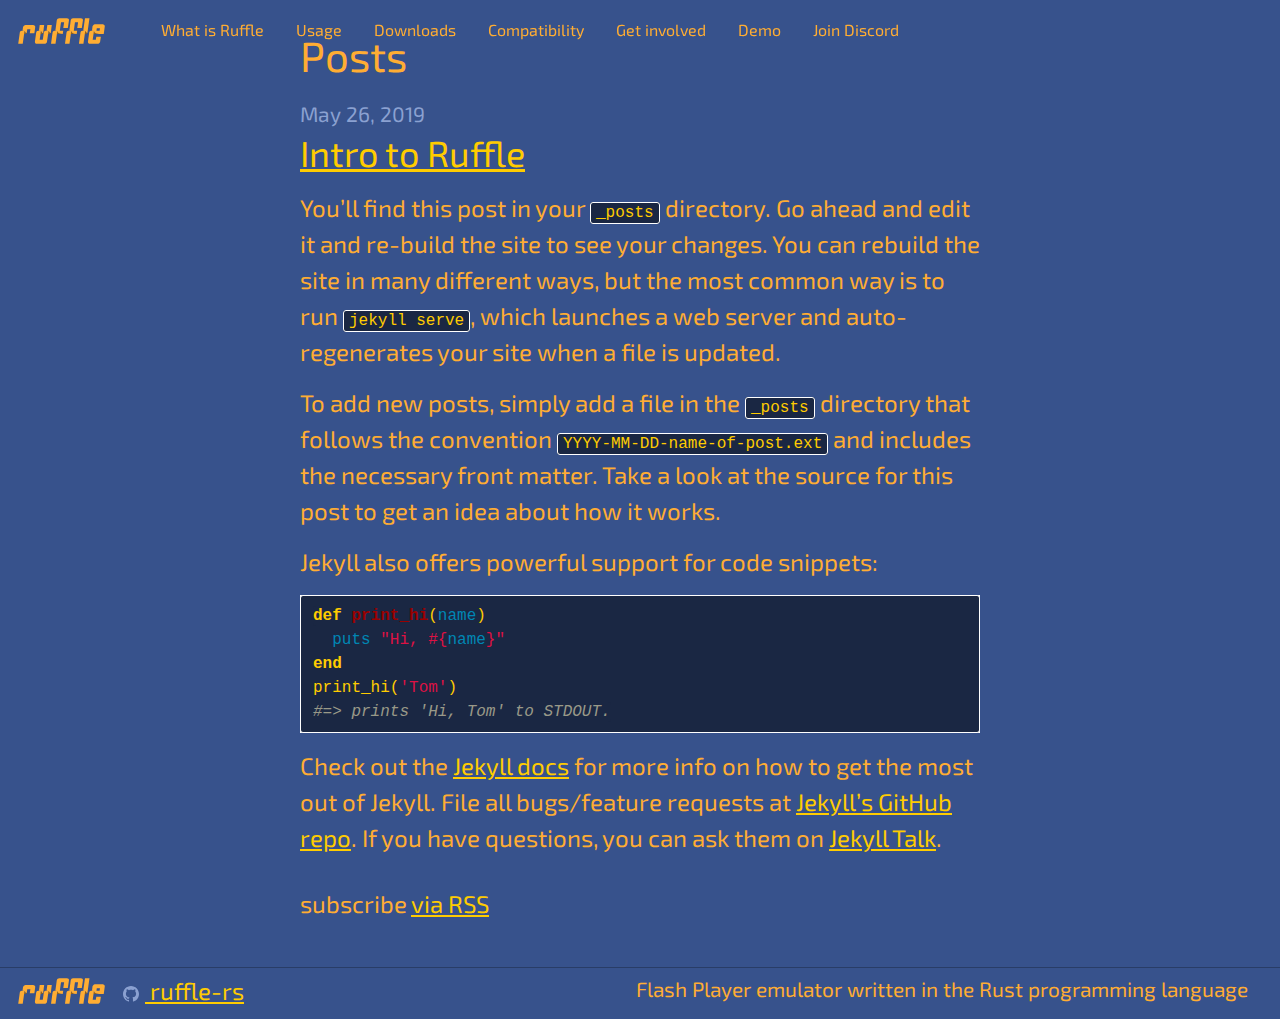
<file: blog/index.html>
<!DOCTYPE html>
<html lang="en"><head>
  <meta charset="utf-8">
  <meta http-equiv="X-UA-Compatible" content="IE=edge">
  <meta name="viewport" content="width=device-width, initial-scale=1"><!-- Begin Jekyll SEO tag v2.8.0 -->
<title>Ruffle | Flash Player emulator written in the Rust programming language</title>
<meta name="generator" content="Jekyll v3.9.2" />
<meta property="og:title" content="Ruffle" />
<meta property="og:locale" content="en_US" />
<meta name="description" content="Flash Player emulator written in the Rust programming language" />
<meta property="og:description" content="Flash Player emulator written in the Rust programming language" />
<link rel="canonical" href="https://github.com/blog/" />
<meta property="og:url" content="https://github.com/blog/" />
<meta property="og:site_name" content="Ruffle" />
<meta property="og:type" content="website" />
<meta name="twitter:card" content="summary" />
<meta property="twitter:title" content="Ruffle" />
<script type="application/ld+json">
{"@context":"https://schema.org","@type":"WebPage","description":"Flash Player emulator written in the Rust programming language","headline":"Ruffle","url":"https://github.com/blog/"}</script>
<!-- End Jekyll SEO tag -->
<link rel="stylesheet" href="/assets/bootstrap/css/bootstrap.min.css">
  <link rel="stylesheet" href="/assets/main.css">
  <link rel="stylesheet" href="/assets/title.css">
  <link href="https://fonts.googleapis.com/css?family=Exo+2&display=swap" rel="stylesheet">
  <link rel="icon" href="assets/favicon-32.png" sizes="32x32">
  <link rel="icon" href="assets/favicon-64.png" sizes="64x64">
  <link rel="icon" href="assets/favicon-180.png" sizes="180x180"><link type="application/atom+xml" rel="alternate" href="https://github.com/feed.xml" title="Ruffle" /></head><body><header>
  <nav class="navbar fixed-top navbar-expand-lg navbar-light">
    <a class="navbar-brand" href="/#">
      <img src="/assets/logo.svg" height="30" alt="Ruffle" loading="lazy">
    </a>
    <button class="navbar-toggler" type="button" data-toggle="collapse" data-target="#navbarNav"
      aria-controls="navbarNav" aria-expanded="false" aria-label="Toggle navigation">
      <span class="navbar-toggler-icon"></span>
    </button>
    <div class="collapse navbar-collapse" id="navbarNav">
      <ul class="navbar-nav">
        <li class="nav-item active">
          <a class="nav-link" href="/#what-is-ruffle">What is Ruffle</a>
        </li>
        <li class="nav-item">
          <a class="nav-link" href="/#usage">Usage</a>
        </li>
        <li class="nav-item">
          <a class="nav-link" href="/#downloads">Downloads</a>
        </li>
        <li class="nav-item">
          <a class="nav-link" href="/#compatibility">Compatibility</a>
        </li>
        <li class="nav-item">
          <a class="nav-link" href="/#get-involved">Get involved</a>
        </li>
        <li class="nav-item">
          <a class="nav-link" href="https://ruffle.rs/demo/">Demo</a>
        </li>
        <li class="nav-item">
          <a class="nav-link" href="https://discord.gg/ruffle" target="_blank">Join Discord</a>
        </li>
      </ul>
    </div>

  </nav>
</header>
<main class="page-content" aria-label="Content">
    <div class="wrapper">
      <div class="home"><h2 class="post-list-heading">Posts</h2>
    <ul class="post-list"><li><span class="post-meta">May 26, 2019</span>
        <h3>
          <a class="post-link" href="/blog/2019/05/26/intro-to-ruffle.html">
            Intro to Ruffle
          </a>
        </h3><p>You’ll find this post in your <code class="language-plaintext highlighter-rouge">_posts</code> directory. Go ahead and edit it and re-build the site to see your changes. You can rebuild the site in many different ways, but the most common way is to run <code class="language-plaintext highlighter-rouge">jekyll serve</code>, which launches a web server and auto-regenerates your site when a file is updated.</p>

<p>To add new posts, simply add a file in the <code class="language-plaintext highlighter-rouge">_posts</code> directory that follows the convention <code class="language-plaintext highlighter-rouge">YYYY-MM-DD-name-of-post.ext</code> and includes the necessary front matter. Take a look at the source for this post to get an idea about how it works.</p>

<p>Jekyll also offers powerful support for code snippets:</p>

<figure class="highlight"><pre><code class="language-ruby" data-lang="ruby"><span class="k">def</span> <span class="nf">print_hi</span><span class="p">(</span><span class="nb">name</span><span class="p">)</span>
  <span class="nb">puts</span> <span class="s2">"Hi, </span><span class="si">#{</span><span class="nb">name</span><span class="si">}</span><span class="s2">"</span>
<span class="k">end</span>
<span class="n">print_hi</span><span class="p">(</span><span class="s1">'Tom'</span><span class="p">)</span>
<span class="c1">#=&gt; prints 'Hi, Tom' to STDOUT.</span></code></pre></figure>

<p>Check out the <a href="https://jekyllrb.com/docs/home">Jekyll docs</a> for more info on how to get the most out of Jekyll. File all bugs/feature requests at <a href="https://github.com/jekyll/jekyll">Jekyll’s GitHub repo</a>. If you have questions, you can ask them on <a href="https://talk.jekyllrb.com/">Jekyll Talk</a>.</p>

</li></ul>

    <p class="rss-subscribe">subscribe <a href="/feed.xml">via RSS</a></p></div>

    </div>
  </main><footer class="site-footer h-card">
  <data class="u-url" href="/"></data>
  <ul>
    <li>
      <a class="navbar-brand" href="#">
        <img src="/assets/logo.svg" width="91" height="auto" alt="Ruffle" loading="lazy">
      </a>
    </li>
    <li class="social"><ul class="social-media-list"><li><a href="https://github.com/ruffle-rs"><svg class="svg-icon"><use xlink:href="/assets/minima-social-icons.svg#github"></use></svg> <span class="username">ruffle-rs</span></a></li></ul>
</li>
    <li class="description">
      <p>Flash Player emulator written in the Rust programming language</p>
    </li>
    </div>
  </ul>
</footer>
</body>

</html>
</file>
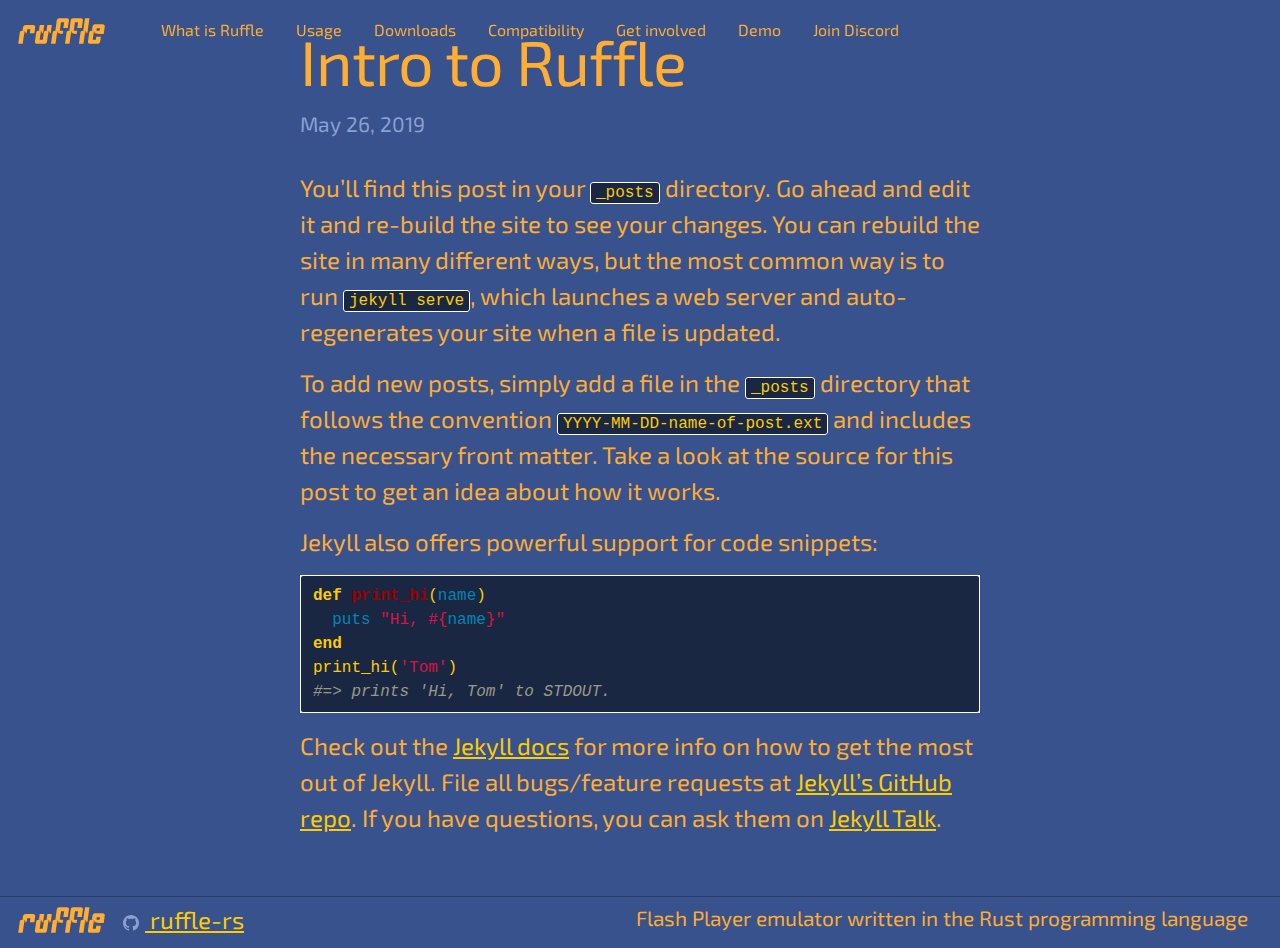
<file: blog/2019/05/26/intro-to-ruffle.html>
<!DOCTYPE html>
<html lang="en"><head>
  <meta charset="utf-8">
  <meta http-equiv="X-UA-Compatible" content="IE=edge">
  <meta name="viewport" content="width=device-width, initial-scale=1"><!-- Begin Jekyll SEO tag v2.8.0 -->
<title>Intro to Ruffle | Ruffle</title>
<meta name="generator" content="Jekyll v3.9.2" />
<meta property="og:title" content="Intro to Ruffle" />
<meta property="og:locale" content="en_US" />
<meta name="description" content="You’ll find this post in your _posts directory. Go ahead and edit it and re-build the site to see your changes. You can rebuild the site in many different ways, but the most common way is to run jekyll serve, which launches a web server and auto-regenerates your site when a file is updated. To add new posts, simply add a file in the _posts directory that follows the convention YYYY-MM-DD-name-of-post.ext and includes the necessary front matter. Take a look at the source for this post to get an idea about how it works. Jekyll also offers powerful support for code snippets: def print_hi(name) puts &quot;Hi, #{name}&quot; end print_hi(&#39;Tom&#39;) #=&gt; prints &#39;Hi, Tom&#39; to STDOUT. Check out the Jekyll docs for more info on how to get the most out of Jekyll. File all bugs/feature requests at Jekyll’s GitHub repo. If you have questions, you can ask them on Jekyll Talk." />
<meta property="og:description" content="You’ll find this post in your _posts directory. Go ahead and edit it and re-build the site to see your changes. You can rebuild the site in many different ways, but the most common way is to run jekyll serve, which launches a web server and auto-regenerates your site when a file is updated. To add new posts, simply add a file in the _posts directory that follows the convention YYYY-MM-DD-name-of-post.ext and includes the necessary front matter. Take a look at the source for this post to get an idea about how it works. Jekyll also offers powerful support for code snippets: def print_hi(name) puts &quot;Hi, #{name}&quot; end print_hi(&#39;Tom&#39;) #=&gt; prints &#39;Hi, Tom&#39; to STDOUT. Check out the Jekyll docs for more info on how to get the most out of Jekyll. File all bugs/feature requests at Jekyll’s GitHub repo. If you have questions, you can ask them on Jekyll Talk." />
<link rel="canonical" href="https://github.com/blog/2019/05/26/intro-to-ruffle.html" />
<meta property="og:url" content="https://github.com/blog/2019/05/26/intro-to-ruffle.html" />
<meta property="og:site_name" content="Ruffle" />
<meta property="og:type" content="article" />
<meta property="article:published_time" content="2019-05-26T04:36:10+00:00" />
<meta name="twitter:card" content="summary" />
<meta property="twitter:title" content="Intro to Ruffle" />
<script type="application/ld+json">
{"@context":"https://schema.org","@type":"BlogPosting","dateModified":"2019-05-26T04:36:10+00:00","datePublished":"2019-05-26T04:36:10+00:00","description":"You’ll find this post in your _posts directory. Go ahead and edit it and re-build the site to see your changes. You can rebuild the site in many different ways, but the most common way is to run jekyll serve, which launches a web server and auto-regenerates your site when a file is updated. To add new posts, simply add a file in the _posts directory that follows the convention YYYY-MM-DD-name-of-post.ext and includes the necessary front matter. Take a look at the source for this post to get an idea about how it works. Jekyll also offers powerful support for code snippets: def print_hi(name) puts &quot;Hi, #{name}&quot; end print_hi(&#39;Tom&#39;) #=&gt; prints &#39;Hi, Tom&#39; to STDOUT. Check out the Jekyll docs for more info on how to get the most out of Jekyll. File all bugs/feature requests at Jekyll’s GitHub repo. If you have questions, you can ask them on Jekyll Talk.","headline":"Intro to Ruffle","mainEntityOfPage":{"@type":"WebPage","@id":"https://github.com/blog/2019/05/26/intro-to-ruffle.html"},"url":"https://github.com/blog/2019/05/26/intro-to-ruffle.html"}</script>
<!-- End Jekyll SEO tag -->
<link rel="stylesheet" href="/assets/bootstrap/css/bootstrap.min.css">
  <link rel="stylesheet" href="/assets/main.css">
  <link rel="stylesheet" href="/assets/title.css">
  <link href="https://fonts.googleapis.com/css?family=Exo+2&display=swap" rel="stylesheet">
  <link rel="icon" href="assets/favicon-32.png" sizes="32x32">
  <link rel="icon" href="assets/favicon-64.png" sizes="64x64">
  <link rel="icon" href="assets/favicon-180.png" sizes="180x180"><link type="application/atom+xml" rel="alternate" href="https://github.com/feed.xml" title="Ruffle" /></head><body><header>
  <nav class="navbar fixed-top navbar-expand-lg navbar-light">
    <a class="navbar-brand" href="/#">
      <img src="/assets/logo.svg" height="30" alt="Ruffle" loading="lazy">
    </a>
    <button class="navbar-toggler" type="button" data-toggle="collapse" data-target="#navbarNav"
      aria-controls="navbarNav" aria-expanded="false" aria-label="Toggle navigation">
      <span class="navbar-toggler-icon"></span>
    </button>
    <div class="collapse navbar-collapse" id="navbarNav">
      <ul class="navbar-nav">
        <li class="nav-item active">
          <a class="nav-link" href="/#what-is-ruffle">What is Ruffle</a>
        </li>
        <li class="nav-item">
          <a class="nav-link" href="/#usage">Usage</a>
        </li>
        <li class="nav-item">
          <a class="nav-link" href="/#downloads">Downloads</a>
        </li>
        <li class="nav-item">
          <a class="nav-link" href="/#compatibility">Compatibility</a>
        </li>
        <li class="nav-item">
          <a class="nav-link" href="/#get-involved">Get involved</a>
        </li>
        <li class="nav-item">
          <a class="nav-link" href="https://ruffle.rs/demo/">Demo</a>
        </li>
        <li class="nav-item">
          <a class="nav-link" href="https://discord.gg/ruffle" target="_blank">Join Discord</a>
        </li>
      </ul>
    </div>

  </nav>
</header>
<main class="page-content" aria-label="Content">
    <div class="wrapper">
      <article class="post h-entry" itemscope itemtype="http://schema.org/BlogPosting">

  <header class="post-header">
    <h1 class="post-title p-name" itemprop="name headline">Intro to Ruffle</h1>
    <p class="post-meta">
      <time class="dt-published" datetime="2019-05-26T04:36:10+00:00" itemprop="datePublished">May 26, 2019
      </time></p>
  </header>

  <div class="post-content e-content" itemprop="articleBody">
    <p>You’ll find this post in your <code class="language-plaintext highlighter-rouge">_posts</code> directory. Go ahead and edit it and re-build the site to see your changes. You can rebuild the site in many different ways, but the most common way is to run <code class="language-plaintext highlighter-rouge">jekyll serve</code>, which launches a web server and auto-regenerates your site when a file is updated.</p>

<p>To add new posts, simply add a file in the <code class="language-plaintext highlighter-rouge">_posts</code> directory that follows the convention <code class="language-plaintext highlighter-rouge">YYYY-MM-DD-name-of-post.ext</code> and includes the necessary front matter. Take a look at the source for this post to get an idea about how it works.</p>

<p>Jekyll also offers powerful support for code snippets:</p>

<figure class="highlight"><pre><code class="language-ruby" data-lang="ruby"><span class="k">def</span> <span class="nf">print_hi</span><span class="p">(</span><span class="nb">name</span><span class="p">)</span>
  <span class="nb">puts</span> <span class="s2">"Hi, </span><span class="si">#{</span><span class="nb">name</span><span class="si">}</span><span class="s2">"</span>
<span class="k">end</span>
<span class="n">print_hi</span><span class="p">(</span><span class="s1">'Tom'</span><span class="p">)</span>
<span class="c1">#=&gt; prints 'Hi, Tom' to STDOUT.</span></code></pre></figure>

<p>Check out the <a href="https://jekyllrb.com/docs/home">Jekyll docs</a> for more info on how to get the most out of Jekyll. File all bugs/feature requests at <a href="https://github.com/jekyll/jekyll">Jekyll’s GitHub repo</a>. If you have questions, you can ask them on <a href="https://talk.jekyllrb.com/">Jekyll Talk</a>.</p>


  </div><a class="u-url" href="/blog/2019/05/26/intro-to-ruffle.html" hidden></a>
</article>

    </div>
  </main><footer class="site-footer h-card">
  <data class="u-url" href="/"></data>
  <ul>
    <li>
      <a class="navbar-brand" href="#">
        <img src="/assets/logo.svg" width="91" height="auto" alt="Ruffle" loading="lazy">
      </a>
    </li>
    <li class="social"><ul class="social-media-list"><li><a href="https://github.com/ruffle-rs"><svg class="svg-icon"><use xlink:href="/assets/minima-social-icons.svg#github"></use></svg> <span class="username">ruffle-rs</span></a></li></ul>
</li>
    <li class="description">
      <p>Flash Player emulator written in the Rust programming language</p>
    </li>
    </div>
  </ul>
</footer>
</body>

</html>
</file>
<file: assets/main.css>
body{background:#37528C;color:#FFAD33;font-family:"Exo 2",sans-serif;font-size:24px}body,h1,h2,h3,h4,h5,h6,p,blockquote,pre,hr,dl,dd,ol,ul,figure{margin:0;padding:0}body{font:400 24px/1.5 "Exo 2",sans-serif;color:#FFAD33;background-color:#37528C;-webkit-text-size-adjust:100%;-webkit-font-feature-settings:"kern" 1;-moz-font-feature-settings:"kern" 1;-o-font-feature-settings:"kern" 1;font-feature-settings:"kern" 1;font-kerning:normal;display:flex;min-height:100vh;flex-direction:column}h1,h2,h3,h4,h5,h6,p,blockquote,pre,ul,ol,dl,figure,.highlight{margin-bottom:15px}main{display:block}img{max-width:100%;vertical-align:middle}figure>img{display:block}figcaption{font-size:21px}ul,ol{margin-left:30px}li>ul,li>ol{margin-bottom:0}h1,h2,h3,h4,h5,h6{font-weight:400}a{color:#FC0;text-decoration:none}a:visited{color:#b38f00}a:hover{color:#FFAD33;text-decoration:underline}.social-media-list a:hover{text-decoration:none}.social-media-list a:hover .username{text-decoration:underline}blockquote{color:#8ba1d1;border-left:4px solid #fff;padding-left:15px;font-size:27px;letter-spacing:-1px;font-style:italic}blockquote>:last-child{margin-bottom:0}pre,code{font-size:22.5px;border:1px solid #fff;border-radius:3px;background-color:#1a2743}code{padding:1px 5px}pre{padding:8px 12px;overflow-x:auto}pre>code{border:0;padding-right:0;padding-left:0}.wrapper{max-width:-webkit-calc(800px - (30px * 2));max-width:calc(800px - (30px * 2));margin-right:auto;margin-left:auto;padding-right:30px;padding-left:30px}@media screen and (max-width: 800px){.wrapper{max-width:-webkit-calc(800px - (30px));max-width:calc(800px - (30px));padding-right:15px;padding-left:15px}}.wrapper:after,.footer-col-wrapper:after{content:"";display:table;clear:both}.svg-icon{width:32px;height:16px;display:inline-block;fill:#8ba1d1;padding-right:5px;vertical-align:text-top}.social-media-list li+li{padding-top:5px}table{margin-bottom:30px;width:100%;text-align:left;color:#ffd28f;border-collapse:collapse;border:1px solid #fff}table tr:nth-child(even){background-color:#fff}table th,table td{padding:10px 15px}table th{background-color:#fff;border:1px solid #f0f3f9;border-bottom-color:#d3dcee}table td{border:1px solid #fff}.site-header{border-top:5px solid #293d67;border-bottom:1px solid #293d67;min-height:55.95px;padding:10px;position:relative}.site-title{font-size:39px;font-weight:300;line-height:81px;letter-spacing:-1px;margin-bottom:0;float:left}.site-title,.site-title:visited{color:#293d67}.site-nav{float:right;line-height:81px}.site-nav .nav-trigger{display:none}.site-nav .menu-icon{display:none}.site-nav .page-link{color:#FFAD33;line-height:1.5}.site-nav .page-link:not(:last-child){margin-right:20px}@media screen and (max-width: 600px){.site-nav{position:absolute;top:9px;right:15px;background-color:#37528C;border:1px solid #fff;border-radius:5px;text-align:right}.site-nav label[for="nav-trigger"]{display:block;float:right;width:36px;height:36px;z-index:2;cursor:pointer}.site-nav .menu-icon{display:block;float:right;width:36px;height:26px;line-height:0;padding-top:10px;text-align:center}.site-nav .menu-icon>svg{fill:#293d67}.site-nav input ~ .trigger{clear:both;display:none}.site-nav input:checked ~ .trigger{display:block;padding-bottom:5px}.site-nav .page-link{display:block;padding:5px 10px;margin-left:20px}.site-nav .page-link:not(:last-child){margin-right:0}}.site-footer{border-top:1px solid #293d67;padding:30px 0}.footer-heading{font-size:27px;margin-bottom:15px}.contact-list,.social-media-list{list-style:none;margin-left:0}.footer-col-wrapper{font-size:22.5px;color:#8ba1d1;margin-left:-15px}.footer-col{float:left;margin-bottom:15px;padding-left:15px}.footer-col-1{width:-webkit-calc(35% - (30px / 2));width:calc(35% - (30px / 2))}.footer-col-2{width:-webkit-calc(20% - (30px / 2));width:calc(20% - (30px / 2))}.footer-col-3{width:-webkit-calc(45% - (30px / 2));width:calc(45% - (30px / 2))}@media screen and (max-width: 800px){.footer-col-1,.footer-col-2{width:-webkit-calc(50% - (30px / 2));width:calc(50% - (30px / 2))}.footer-col-3{width:-webkit-calc(100% - (30px / 2));width:calc(100% - (30px / 2))}}@media screen and (max-width: 600px){.footer-col{float:none;width:-webkit-calc(100% - (30px / 2));width:calc(100% - (30px / 2))}}.page-content{padding:30px 0;flex:1}.page-heading{font-size:48px}.post-list-heading{font-size:42px}.post-list{margin-left:0;list-style:none}.post-list>li{margin-bottom:30px}.post-meta{font-size:21px;color:#8ba1d1}.post-link{display:block;font-size:36px}.post-header{margin-bottom:30px}.post-title{font-size:63px;letter-spacing:-1px;line-height:1}@media screen and (max-width: 800px){.post-title{font-size:54px}}.post-content{margin-bottom:30px}.post-content h2{font-size:48px}@media screen and (max-width: 800px){.post-content h2{font-size:42px}}.post-content h3{font-size:39px}@media screen and (max-width: 800px){.post-content h3{font-size:33px}}.post-content h4{font-size:30px}@media screen and (max-width: 800px){.post-content h4{font-size:27px}}a{color:#FC0;text-decoration:underline}.highlight{background:#fff}.highlighter-rouge .highlight{background:#eef}.highlight .c{color:#998;font-style:italic}.highlight .err{color:#a61717;background-color:#e3d2d2}.highlight .k{font-weight:bold}.highlight .o{font-weight:bold}.highlight .cm{color:#998;font-style:italic}.highlight .cp{color:#999;font-weight:bold}.highlight .c1{color:#998;font-style:italic}.highlight .cs{color:#999;font-weight:bold;font-style:italic}.highlight .gd{color:#000;background-color:#fdd}.highlight .gd .x{color:#000;background-color:#faa}.highlight .ge{font-style:italic}.highlight .gr{color:#a00}.highlight .gh{color:#999}.highlight .gi{color:#000;background-color:#dfd}.highlight .gi .x{color:#000;background-color:#afa}.highlight .go{color:#888}.highlight .gp{color:#555}.highlight .gs{font-weight:bold}.highlight .gu{color:#aaa}.highlight .gt{color:#a00}.highlight .kc{font-weight:bold}.highlight .kd{font-weight:bold}.highlight .kp{font-weight:bold}.highlight .kr{font-weight:bold}.highlight .kt{color:#458;font-weight:bold}.highlight .m{color:#099}.highlight .s{color:#d14}.highlight .na{color:teal}.highlight .nb{color:#0086B3}.highlight .nc{color:#458;font-weight:bold}.highlight .no{color:teal}.highlight .ni{color:purple}.highlight .ne{color:#900;font-weight:bold}.highlight .nf{color:#900;font-weight:bold}.highlight .nn{color:#555}.highlight .nt{color:navy}.highlight .nv{color:teal}.highlight .ow{font-weight:bold}.highlight .w{color:#bbb}.highlight .mf{color:#099}.highlight .mh{color:#099}.highlight .mi{color:#099}.highlight .mo{color:#099}.highlight .sb{color:#d14}.highlight .sc{color:#d14}.highlight .sd{color:#d14}.highlight .s2{color:#d14}.highlight .se{color:#d14}.highlight .sh{color:#d14}.highlight .si{color:#d14}.highlight .sx{color:#d14}.highlight .sr{color:#009926}.highlight .s1{color:#d14}.highlight .ss{color:#990073}.highlight .bp{color:#999}.highlight .vc{color:teal}.highlight .vg{color:teal}.highlight .vi{color:teal}.highlight .il{color:#099}
</file>
<file: assets/title.css>
:root{--ruffle-blue: #37528c;--ruffle-orange: #ffad33}a:visited{color:#FC0}pre,code{color:#FC0;font-size:1rem}table{border:none}table th{background-color:#FFAD33}table tr:nth-child(2n){background-color:transparent}table.table-dark th{color:#454d55;font-weight:400}.navbar{background-color:transparent;font-size:1rem;-webkit-transition:background-color 500ms linear;-ms-transition:background-color 500ms linear;transition:background-color 500ms linear}.navbar.active{background-color:#31497D}.navbar-light .navbar-nav .active>.nav-link,.navbar-light .navbar-nav .nav-link,.navbar-light .navbar-nav .nav-link:hover{color:#FFAD33;text-decoration:none}.navbar-light .navbar-nav li.nav-item{margin-right:1rem}.section{min-height:100vh}.section.splash{padding-top:10vh;text-align:center}.section.splash #logo{max-height:400px;aspect-ratio:16 / 9;margin:auto;margin-bottom:-10%}.section.splash #logo ruffle-player{width:100%;height:100%}.section.splash p{margin:10vh;z-index:1;position:relative}.section.splash ul{margin:0;padding:0;max-width:100%;display:flex;list-style-type:none;justify-content:center;align-items:center;z-index:1;position:relative}.section.splash li{padding:10px 6vw}.section.content{font-size:1rem;padding-left:8vw;padding-right:8vw}.section.content table.table{font-size:1rem}.section.content table.table ul{list-style:none;margin:1rem !important}.section.content table.table.downloads td{vertical-align:middle}.section.content table.table ul.row{display:flex;flex-direction:row}.section.content table.table ul.row li{margin-right:1rem}.section.content .row{margin-bottom:1rem}.section.content .bold-text{font-weight:bold}.section.not-found{display:flex;justify-content:center;align-items:center;min-height:70vh}.section h2{padding-top:5rem;margin-left:1rem;margin-bottom:2rem;text-transform:capitalize;border-bottom:solid 1px #31497D}.section.content .col-base{margin-bottom:1rem}.section.content .col-base.col-img{display:flex;flex-direction:column;flex-basis:content;justify-content:center}.section.content .row.demo .col-base{border:solid 1px}.header-down-arrow{-webkit-animation:2s 3s ease-out infinite;animation:2s 3s ease-out infinite;bottom:4vh;left:0;position:absolute;right:0;text-align:center;z-index:10}.header-down-arrow img{width:5vw;-webkit-animation:no-transform 1s 1s ease-out forwards;animation:no-transform 1s 1s ease-out forwards;opacity:0;-webkit-transform:translateY(4rem);transform:translateY(4rem)}footer.site-footer{padding:0}footer.site-footer ul{display:flex;flex-basis:auto;flex-direction:row;list-style:none;margin-bottom:0px}ul.sponsors,ul.as-seen-on{list-style:none;margin-left:0;justify-content:space-around;text-align:center}ul.sponsors li{display:inline-block}footer .social,footer .description{margin-top:5px}footer .svg-icon{margin-top:10px;width:22px}footer .description{margin-left:auto;margin-right:1rem;font-size:1.3rem}footer .social{margin-right:1rem}footer ul{margin-left:1rem;margin-right:1rem}.github-corner{z-index:9999}.github-corner:hover .octo-arm{animation:octocat-wave 560ms ease-in-out}a.store-badge{margin:5px;margin-bottom:15px;display:inline-block}.meter{height:.5rem;position:relative;background:#1a2743;overflow:hidden;border-radius:5px}.meter span{display:block;height:100%}.progress{background-color:#FFAD33;animation:progressBar 3s ease-in-out;animation-fill-mode:both}#weekly-commits{width:100%;max-width:1250px;max-height:300px}@media screen and (max-width: 800px){footer .social .username{display:none}footer .description{font-size:1.1rem;margin-top:0.5rem}footer .social{margin-right:0}.section.content .row.demo .col-base{display:none}ruffle-player{pointer-events:none}}@media screen and (max-width: 600px){body{width:100%}.splash{width:100%}.section.splash #logo{width:350px !important}.section.content .row{margin-bottom:0}footer .description{font-size:0.8rem}.header-down-arrow img{width:10vw}}@-webkit-keyframes no-transform{100%{opacity:1;-webkit-transform:none;transform:none}}@keyframes no-transform{100%{opacity:1;-webkit-transform:none;transform:none}}@keyframes octocat-wave{0%,
  100%{transform:rotate(0)}20%,
  60%{transform:rotate(-25deg)}40%,
  80%{transform:rotate(10deg)}}@media (max-width: 500px){.github-corner:hover .octo-arm{animation:none}.github-corner .octo-arm{animation:octocat-wave 560ms ease-in-out}}@keyframes progressBar{0%{width:0}100%{width:100%}}
</file>
